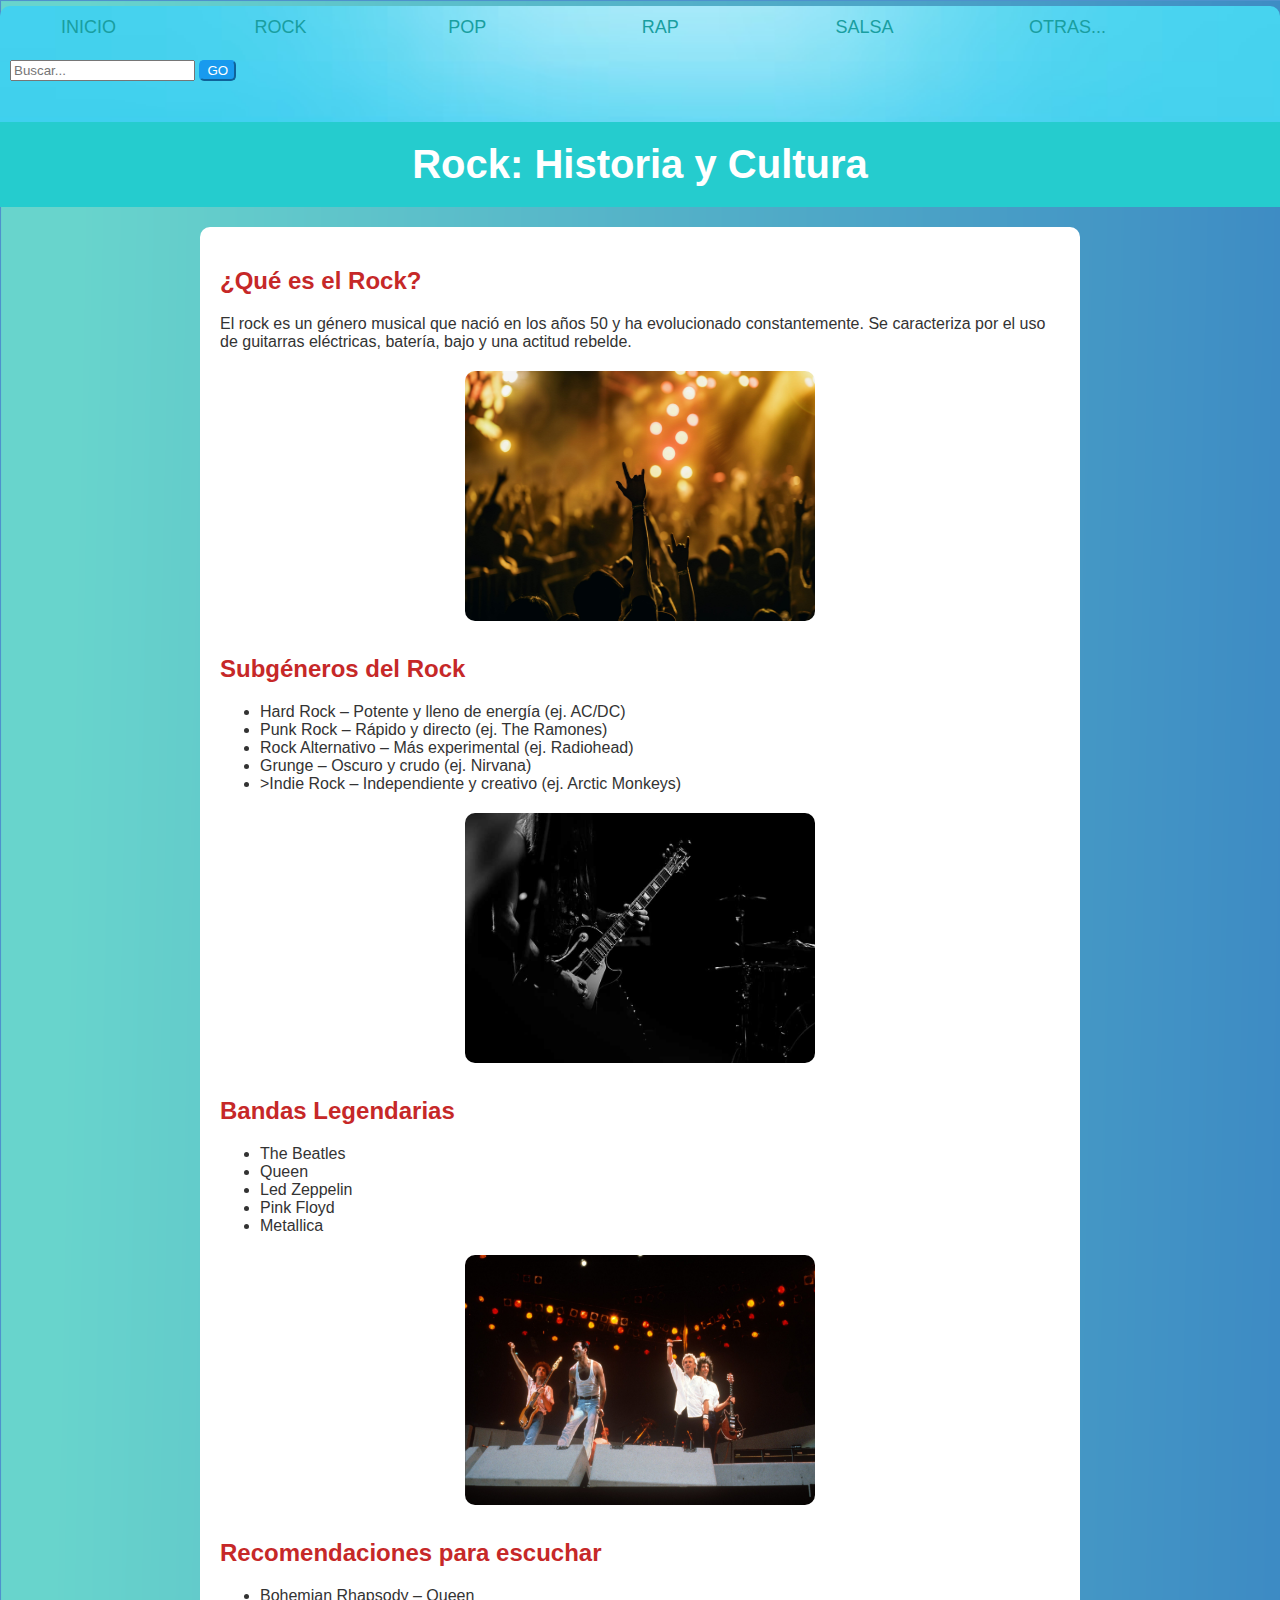
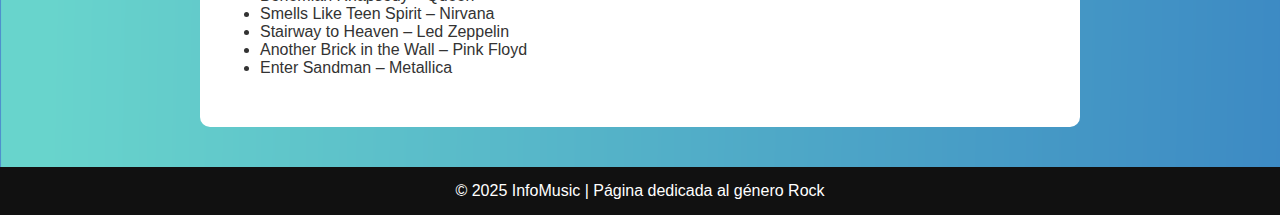
<file: nuevo1.html>
<!DOCTYPE html>
<html lang="es">
<head>
  <meta charset="UTF-8">
  <title>Rock - InfoMusic</title>
  <link rel="stylesheet" href="estilos_pro.css">
  <link rel="icon" href="https://goo.su/weV9GX8" type="logo/png">   
  <style>

  </style>
</head>
<body>

        <nav id="top_menu">
            <ul>
                <li class="lista_menu"><a class="links_menus" href="index.html">INICIO</a></li>
                <li class="lista_menu"><a class="links_menus" href="nuevo1.html">ROCK</a></li>
                <li class="lista_menu"><a class="links_menus" href="nuevo2.html">POP</a></li>
                <li class="lista_menu"><a class="links_menus" href="nuevo3.html">RAP</a></li>
                <li class="lista_menu"><a class="links_menus" href="nuevo4.html">SALSA</a></li>
                <li class="lista_menu"><a class="links_menus" href="nuevo5.html">OTRAS...</a></li>
            </ul>
            <br><br><br>
            <div class="top-buscar">
                <form method="get" id="busquedaform" action="#">
                    <input type="text" value="" name="s" id="s" placeholder="Buscar..."/>
                    <button id="botonGo">GO</button>
                </form>
            </div>
        </nav>

  <header>
    <h1>Rock: Historia y Cultura</h1>
  </header>

  <div id="cont1">
    <section>
      <h2>¿Qué es el Rock?</h2>
      <p>El rock es un género musical que nació en los años 50 y ha evolucionado constantemente. Se caracteriza por el uso de guitarras eléctricas, batería, bajo y una actitud rebelde.</p>
      <div class="imagen">
        <img src="rock.jpg" alt="Concierto de rock" class="img">
      </div>
    </section>

    <section>
      <h2>Subgéneros del Rock</h2>
      <ul>
        <li>Hard Rock – Potente y lleno de energía (ej. AC/DC)</li>
        <li>Punk Rock – Rápido y directo (ej. The Ramones)</li>
        <li>Rock Alternativo – Más experimental (ej. Radiohead)</li>
        <li>Grunge – Oscuro y crudo (ej. Nirvana)</li>
        <li>>Indie Rock – Independiente y creativo (ej. Arctic Monkeys)</li>
      </ul>
      <div class="imagen">
        <img src="guitarras-de-rock.jpg" alt="Guitarra rockera" class="img">
      </div>
    </section>

    <section>
      <h2>Bandas Legendarias</h2>
      <ul>
        <li>The Beatles</li>
        <li>Queen</li>
        <li>Led Zeppelin</li>
        <li>Pink Floyd</li>
        <li>Metallica</li>
      </ul>
      <div class="imagen">
        <img src="queen_vivo.jpg" alt="Queen en vivo" class="img">
      </div>
    </section>

    <section>
      <h2>Recomendaciones para escuchar</h2>
      <ul>
        <li>Bohemian Rhapsody – Queen</li>
        <li>Smells Like Teen Spirit – Nirvana</li>
        <li>Stairway to Heaven – Led Zeppelin</li>
        <li>Another Brick in the Wall – Pink Floyd</li>
        <li>Enter Sandman – Metallica</li>
      </ul>
    </section>
  </div>

  <footer>
    &copy; 2025 InfoMusic | Página dedicada al género Rock
  </footer>

</body>
</html>
</file>
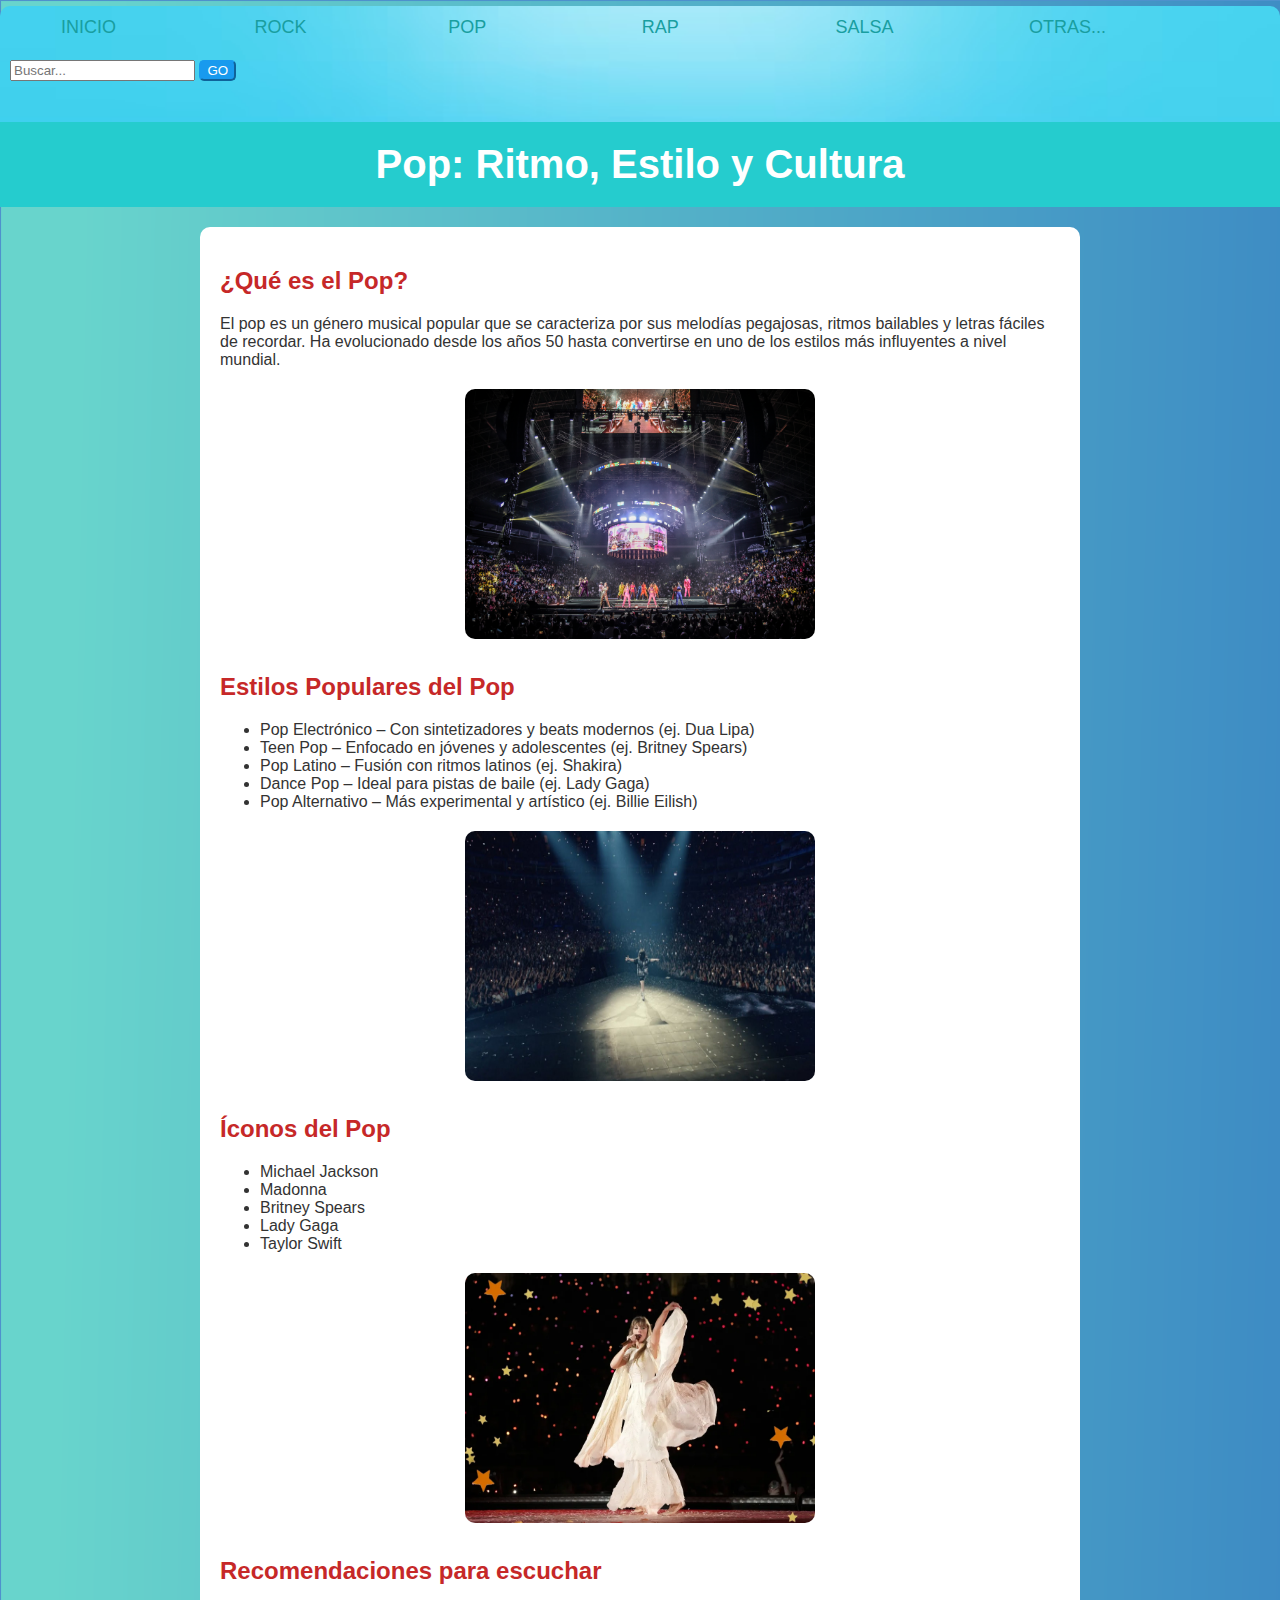
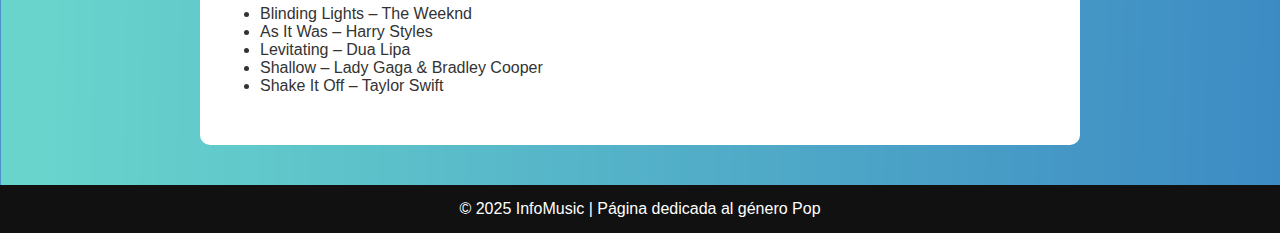
<file: nuevo2.html>
<!DOCTYPE html>
<html lang="es">
<head>
  <meta charset="UTF-8">
  <title>Pop - InfoMusic</title>
  <link rel="stylesheet" href="estilos_pro.css">
  <link rel="icon" href="https://goo.su/weV9GX8" type="logo/png"> 
</head>
<body>

 <nav id="top_menu">
    <ul>
      <li class="lista_menu"><a class="links_menus" href="index.html">INICIO</a></li>
      <li class="lista_menu"><a class="links_menus" href="nuevo1.html">ROCK</a></li>
      <li class="lista_menu"><a class="links_menus" href="nuevo2.html">POP</a></li>
      <li class="lista_menu"><a class="links_menus" href="nuevo3.html">RAP</a></li>
      <li class="lista_menu"><a class="links_menus" href="nuevo4.html">SALSA</a></li>
      <li class="lista_menu"><a class="links_menus" href="nuevo5.html">OTRAS...</a></li>
    </ul>
    <br><br><br>
    <div class="top-buscar">
      <form method="get" id="busquedaform" action="#">
        <input type="text" value="" placeholder="Buscar..."/>
        <button id="botonGo">GO</button>
      </form>
    </div>
  </nav>

  <header>
    <h1>Pop: Ritmo, Estilo y Cultura</h1>
  </header>

  <div id="cont1">
    <section>
      <h2>¿Qué es el Pop?</h2>
      <p>El pop es un género musical popular que se caracteriza por sus melodías pegajosas, ritmos bailables y letras fáciles de recordar. Ha evolucionado desde los años 50 hasta convertirse en uno de los estilos más influyentes a nivel mundial.</p>
      <div class="imagen">
        <img src="pop.jpg" alt="Concierto de pop" class="img">
      </div>
    </section>

    <section>
      <h2>Estilos Populares del Pop</h2>
      <ul>
        <li>Pop Electrónico – Con sintetizadores y beats modernos (ej. Dua Lipa)</li>
        <li>Teen Pop – Enfocado en jóvenes y adolescentes (ej. Britney Spears)</li>
        <li>Pop Latino – Fusión con ritmos latinos (ej. Shakira)</li>
        <li>Dance Pop – Ideal para pistas de baile (ej. Lady Gaga)</li>
        <li>Pop Alternativo – Más experimental y artístico (ej. Billie Eilish)</li>
      </ul>
      <div class="imagen">
        <img src="Eilish.jpg" alt="Cantante pop" class="img">
      </div>
    </section>

    <section>
      <h2>Íconos del Pop</h2>
      <ul>
        <li>Michael Jackson</li>
        <li>Madonna</li>
        <li>Britney Spears</li>
        <li>Lady Gaga</li>
        <li>Taylor Swift</li>
      </ul>
      <div class="imagen">
        <img src="swift.webp" alt="Taylor Swift en concierto" class="img">
      </div>
    </section>

    <section>
      <h2>Recomendaciones para escuchar</h2>
      <ul>
        <li>Blinding Lights – The Weeknd</li>
        <li>As It Was – Harry Styles</li>
        <li>Levitating – Dua Lipa</li>
        <li>Shallow – Lady Gaga & Bradley Cooper</li>
        <li>Shake It Off – Taylor Swift</li>
      </ul>
    </section>
  </div>

  <footer>
    &copy; 2025 InfoMusic | Página dedicada al género Pop
  </footer>
</body>
</html>
</file>
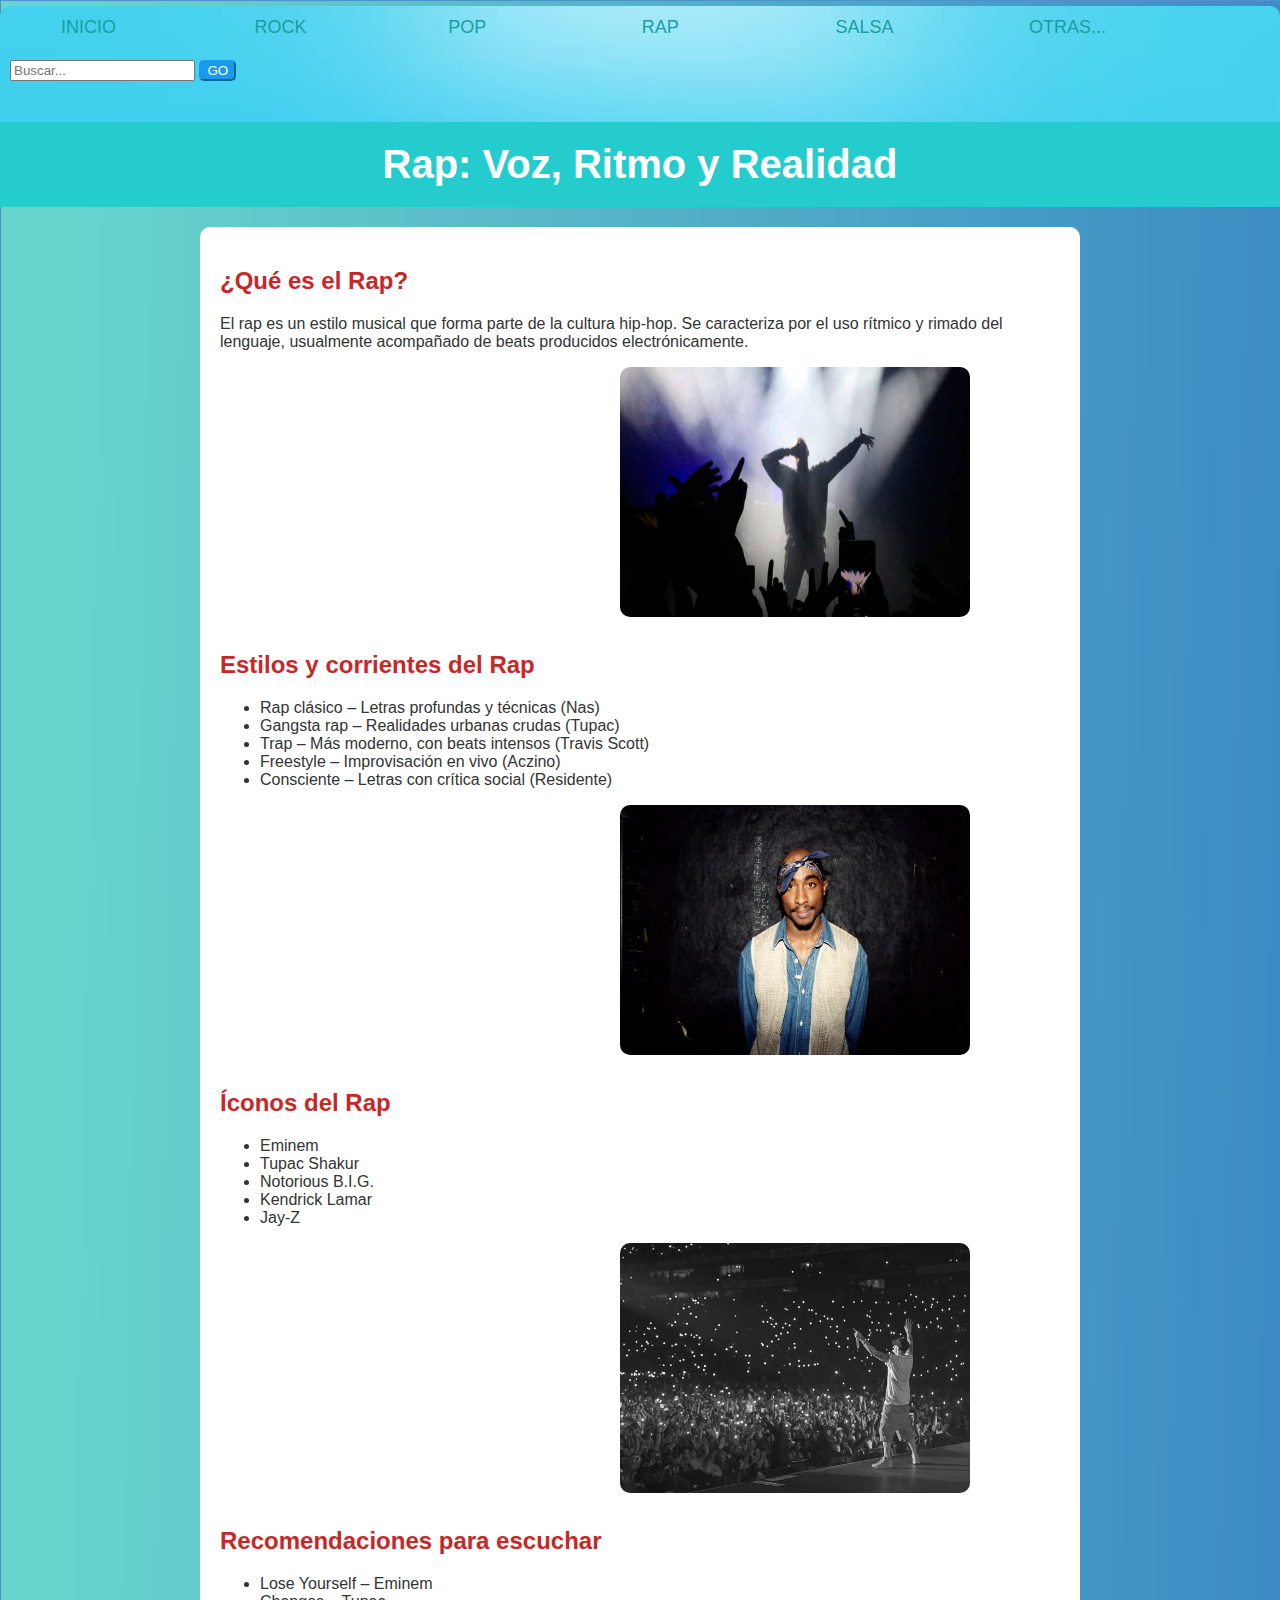
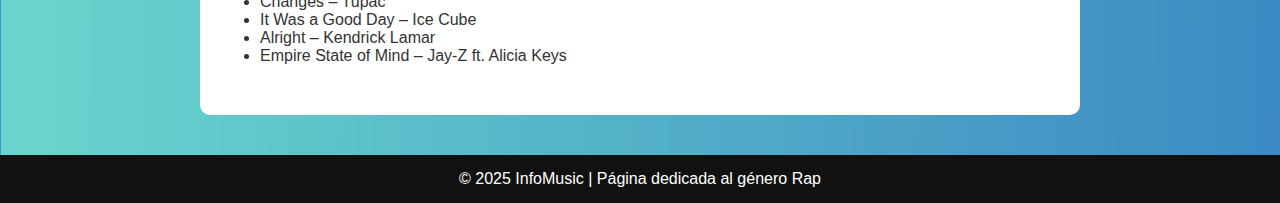
<file: nuevo3.html>
<!DOCTYPE html>
<html lang="es">
<head>
  <meta charset="UTF-8">
  <title>Rap - InfoMusic</title>
  <link rel="stylesheet" href="estilos_pro.css">
  <link rel="icon" href="https://goo.su/weV9GX8" type="logo/png"> 
</head>
<body>

  <nav id="top_menu">
    <ul>
      <li class="lista_menu"><a class="links_menus" href="index.html">INICIO</a></li>
      <li class="lista_menu"><a class="links_menus" href="nuevo1.html">ROCK</a></li>
      <li class="lista_menu"><a class="links_menus" href="nuevo2.html">POP</a></li>
      <li class="lista_menu"><a class="links_menus" href="nuevo3.html">RAP</a></li>
      <li class="lista_menu"><a class="links_menus" href="nuevo4.html">SALSA</a></li>
      <li class="lista_menu"><a class="links_menus" href="nuevo5.html">OTRAS...</a></li>
    </ul>
    <br><br><br>
    <div class="top-buscar">
      <form method="get" id="busquedaform" action="#">
        <input type="text" value="" name="s" id="s" placeholder="Buscar..."/>
        <button id="botonGo">GO</button>
      </form>
    </div>
  </nav>

  <header>
    <h1>Rap: Voz, Ritmo y Realidad</h1>
  </header>

  <div id="cont1">
    <section>
      <h2>¿Qué es el Rap?</h2>
      <p>El rap es un estilo musical que forma parte de la cultura hip-hop. Se caracteriza por el uso rítmico y rimado del lenguaje, usualmente acompañado de beats producidos electrónicamente.</p>
      <div>
        <img class="img1" src="rap.jpg" alt="Rapero en concierto">
      </div>
    </section>

    <section>
      <h2>Estilos y corrientes del Rap</h2>
      <ul>
        <li>Rap clásico – Letras profundas y técnicas (Nas)</li>
        <li>Gangsta rap – Realidades urbanas crudas (Tupac)</li>
        <li>Trap – Más moderno, con beats intensos (Travis Scott)</li>
        <li>Freestyle – Improvisación en vivo (Aczino)</li>
        <li>Consciente – Letras con crítica social (Residente)</li>
      </ul>
      <div>
        <img class="img1" src="tupac.avif" alt="Rapero improvisando">
      </div>
    </section>

    <section>
      <h2>Íconos del Rap</h2>
      <ul>
        <li>Eminem</li>
        <li>Tupac Shakur</li>
        <li>Notorious B.I.G.</li>
        <li>Kendrick Lamar</li>
        <li>Jay-Z</li>
      </ul>
      <div>
        <img class="img1" src="eminem.webp" alt="Eminem en concierto">
      </div>
    </section>

    <section>
      <h2>Recomendaciones para escuchar</h2>
      <ul>
        <li>Lose Yourself – Eminem</li>
        <li>Changes – Tupac</li>
        <li>It Was a Good Day – Ice Cube</li>
        <li>Alright – Kendrick Lamar</li>
        <li>Empire State of Mind – Jay-Z ft. Alicia Keys</li>
      </ul>
    </section>
  </div>

  <footer>
    &copy; 2025 InfoMusic | Página dedicada al género Rap
  </footer>
</body>
</html>
</file>
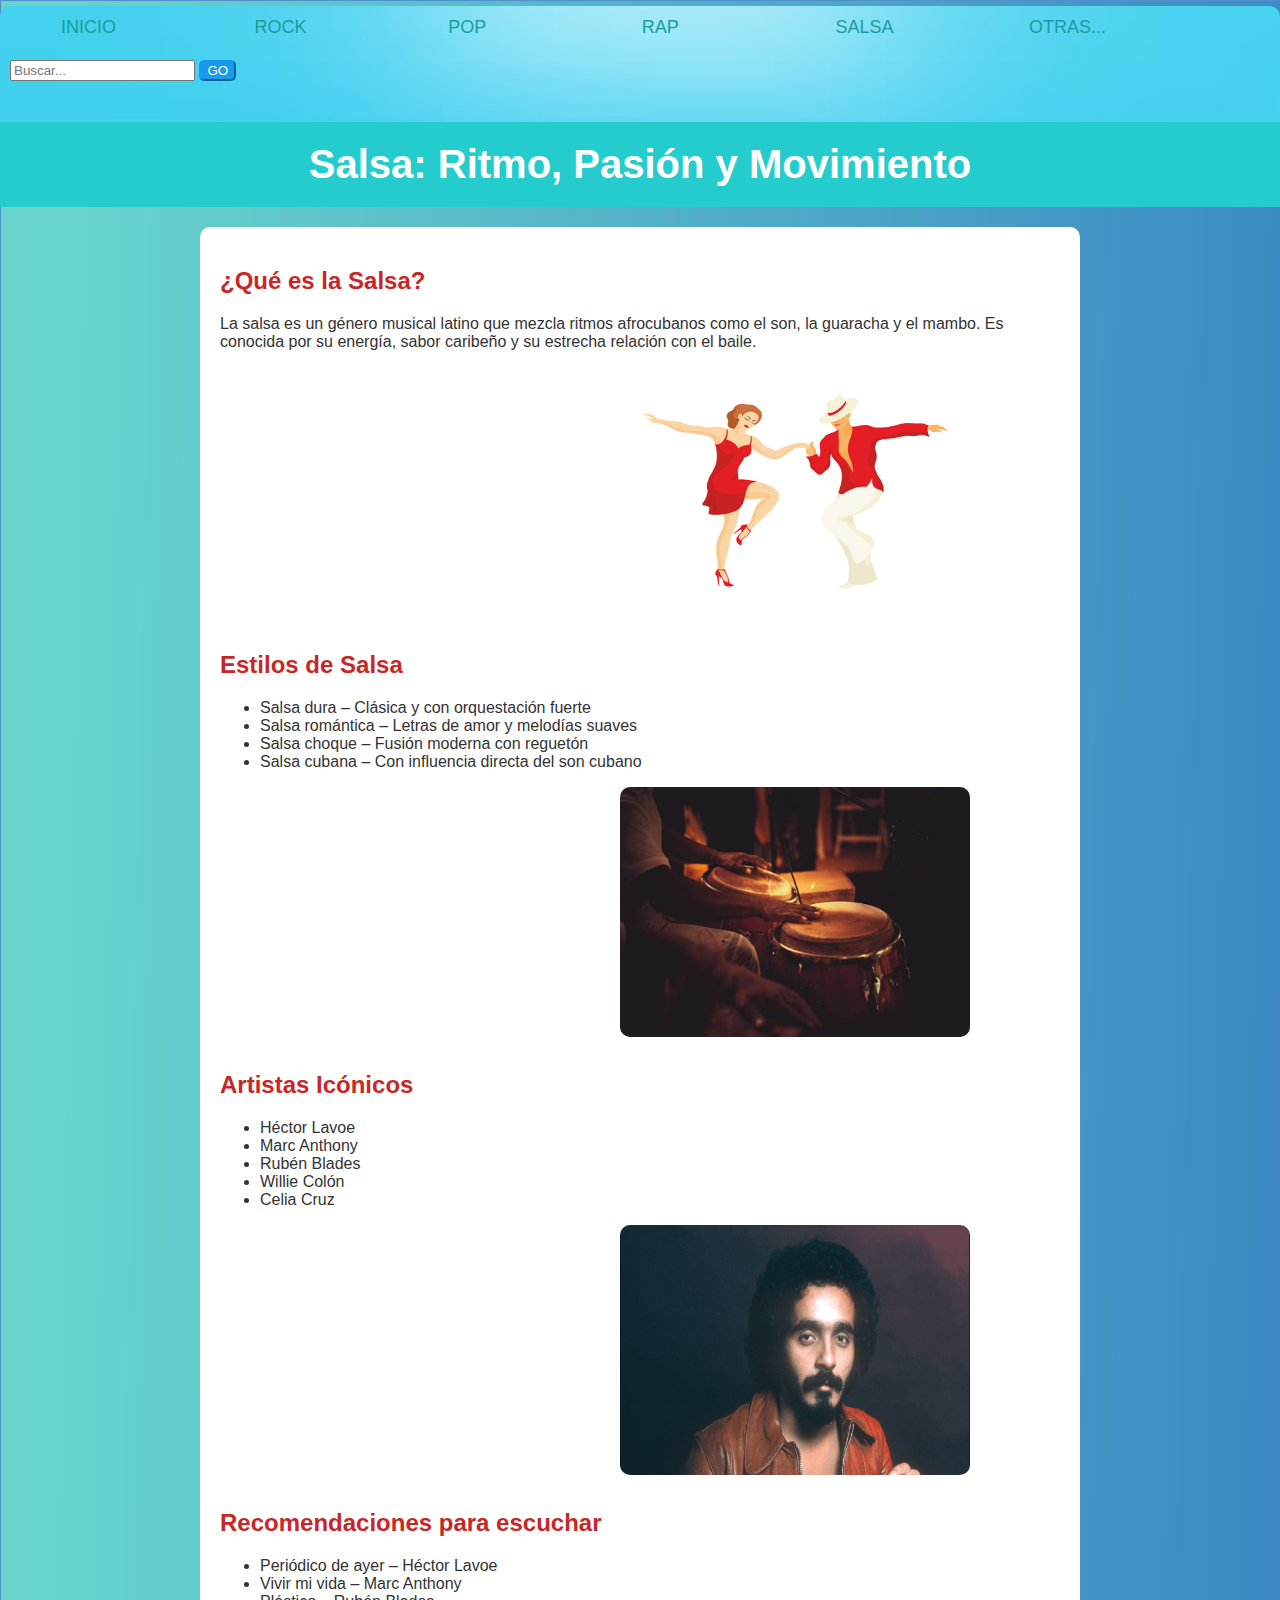
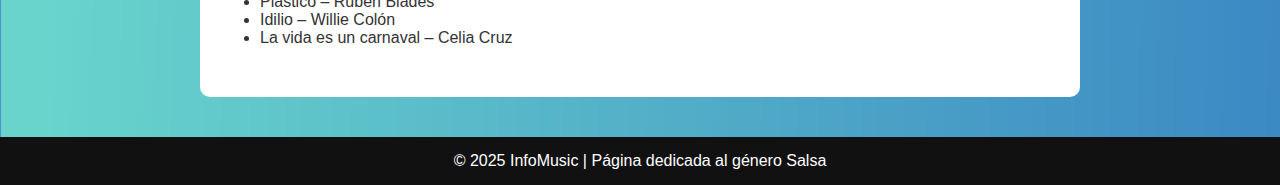
<file: nuevo4.html>
<!DOCTYPE html>
<html lang="es">
<head>
  <meta charset="UTF-8">
  <title>Salsa - InfoMusic</title>
  <link rel="stylesheet" href="estilos_pro.css">
  <link rel="icon" href="https://goo.su/weV9GX8" type="logo/png"> 
</head>
<body>

  <nav id="top_menu">
    <ul>
      <li class="lista_menu"><a class="links_menus" href="index.html">INICIO</a></li>
      <li class="lista_menu"><a class="links_menus" href="nuevo1.html">ROCK</a></li>
      <li class="lista_menu"><a class="links_menus" href="nuevo2.html">POP</a></li>
      <li class="lista_menu"><a class="links_menus" href="nuevo3.html">RAP</a></li>
      <li class="lista_menu"><a class="links_menus" href="nuevo4.html">SALSA</a></li>
      <li class="lista_menu"><a class="links_menus" href="nuevo5.html">OTRAS...</a></li>
    </ul>
    <br><br><br>
    <div class="top-buscar">
      <form method="get" id="busquedaform" action="#">
        <input type="text" name="s" id="s" placeholder="Buscar..."/>
        <button id="botonGo">GO</button>
      </form>
    </div>
  </nav>

  <header>
    <h1>Salsa: Ritmo, Pasión y Movimiento</h1>
  </header>

  <div id="cont1">
    <section>
      <h2>¿Qué es la Salsa?</h2>
      <p>La salsa es un género musical latino que mezcla ritmos afrocubanos como el son, la guaracha y el mambo. Es conocida por su energía, sabor caribeño y su estrecha relación con el baile.</p>
      <div>
        <img class="img1" src="salsa.jpg" alt="Bailando salsa">
      </div>
    </section>

    <section>
      <h2>Estilos de Salsa</h2>
      <ul>
        <li>Salsa dura – Clásica y con orquestación fuerte</li>
        <li>Salsa romántica – Letras de amor y melodías suaves</li>
        <li>Salsa choque – Fusión moderna con reguetón</li>
        <li>Salsa cubana – Con influencia directa del son cubano</li>
      </ul>
      <div>
        <img class="img1" src="ins.jpg" alt="Instrumentos de salsa">
      </div>
    </section>

    <section>
      <h2>Artistas Icónicos</h2>
      <ul>
        <li>Héctor Lavoe</li>
        <li>Marc Anthony</li>
        <li>Rubén Blades</li>
        <li>Willie Colón</li>
        <li>Celia Cruz</li>
      </ul>
      <div>
        <img class="img1" src="Willie.webp" alt="Willie Colón">
      </div>
    </section>

    <section>
      <h2>Recomendaciones para escuchar</h2>
      <ul>
        <li>Periódico de ayer – Héctor Lavoe</li>
        <li>Vivir mi vida – Marc Anthony</li>
        <li>Plástico – Rubén Blades</li>
        <li>Idilio – Willie Colón</li>
        <li>La vida es un carnaval – Celia Cruz</li>
      </ul>
    </section>
  </div>

  <footer>
    &copy; 2025 InfoMusic | Página dedicada al género Salsa
  </footer>
</body>
</html>
</file>
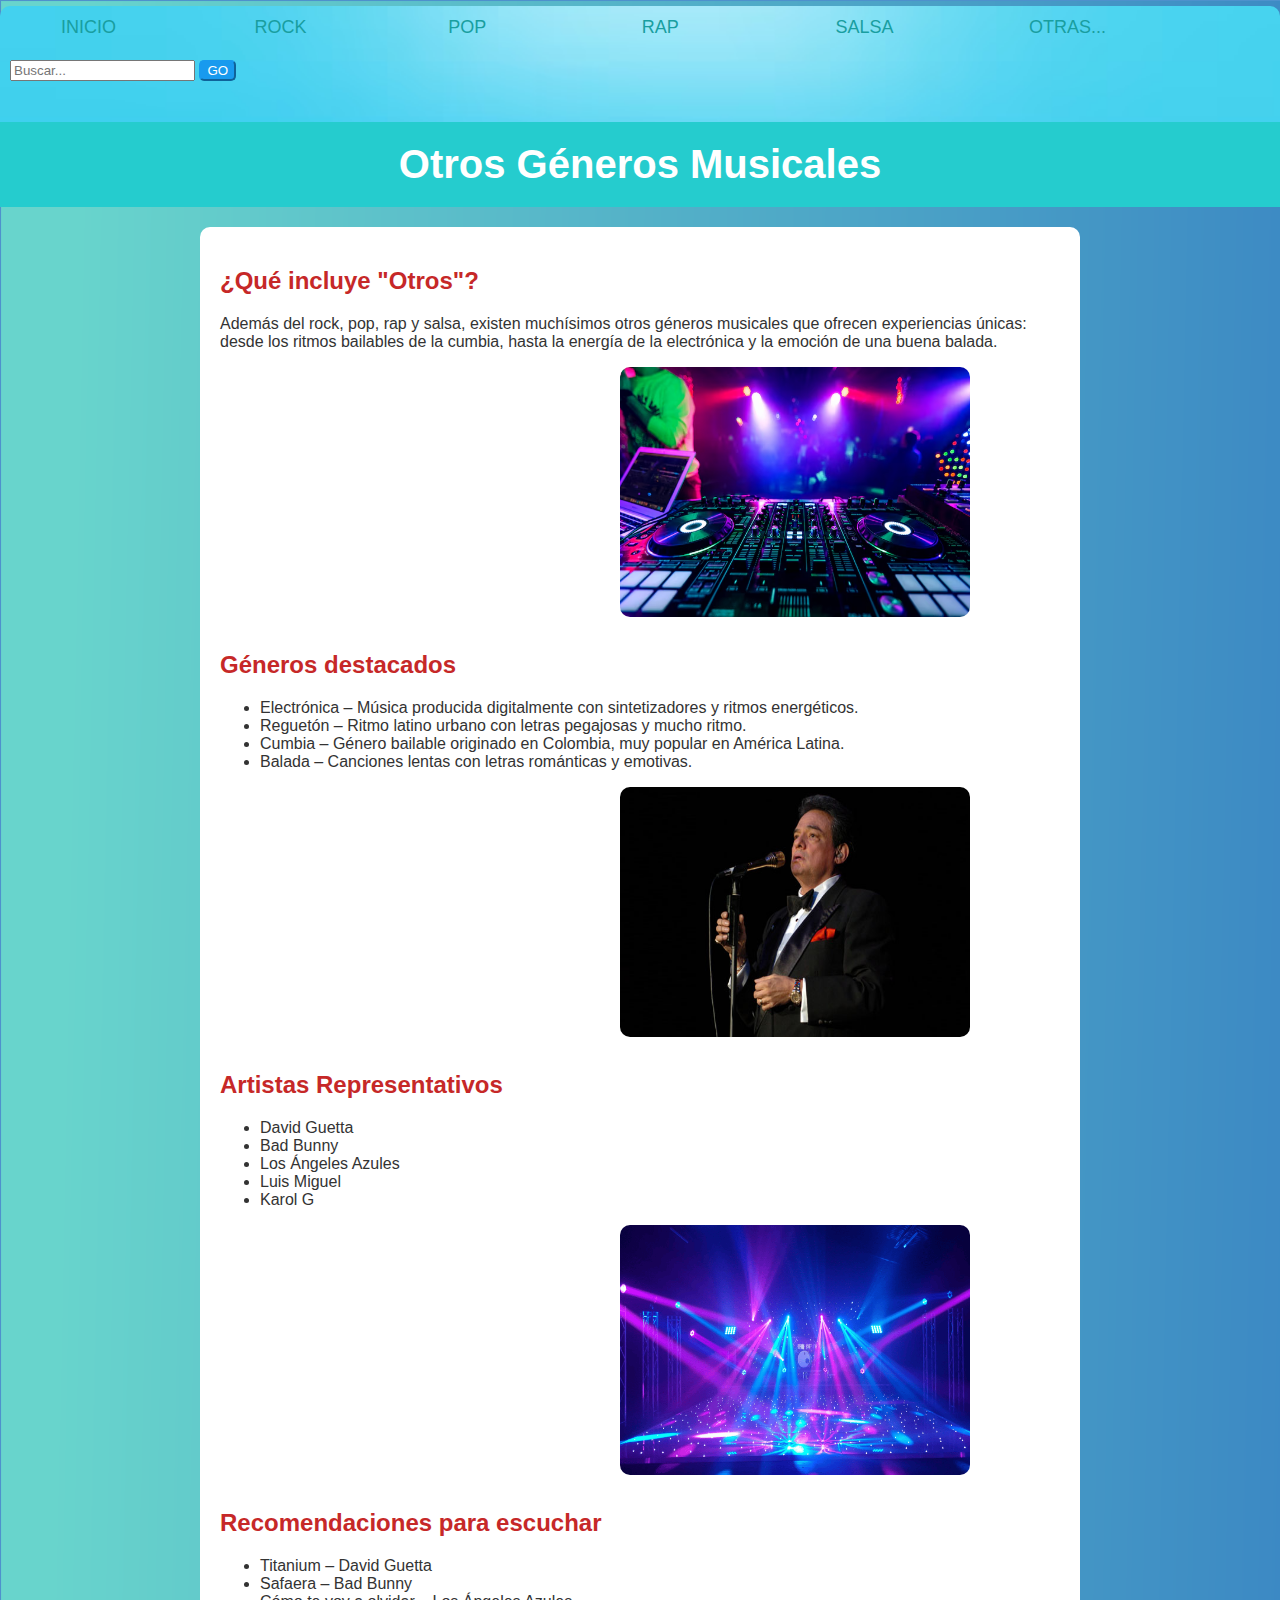
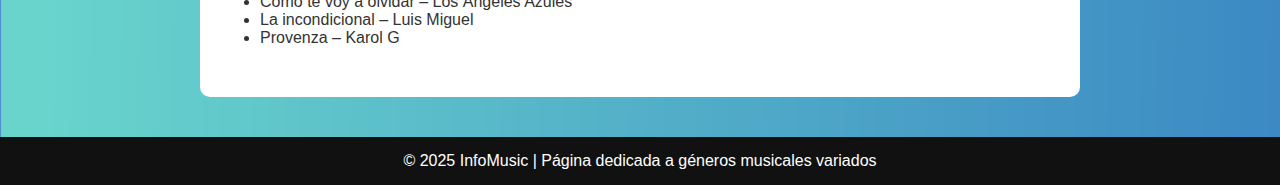
<file: nuevo5.html>
<!DOCTYPE html>
<html lang="es">
<head>
  <meta charset="UTF-8">
  <title>Otros Géneros - InfoMusic</title>
  <link rel="stylesheet" href="estilos_pro.css">
  <link rel="icon" href="https://goo.su/weV9GX8" type="logo/png"> 
</head>
<body>

  <nav id="top_menu">
    <ul>
      <li class="lista_menu"><a class="links_menus" href="index.html">INICIO</a></li>
      <li class="lista_menu"><a class="links_menus" href="nuevo1.html">ROCK</a></li>
      <li class="lista_menu"><a class="links_menus" href="nuevo2.html">POP</a></li>
      <li class="lista_menu"><a class="links_menus" href="nuevo3.html">RAP</a></li>
      <li class="lista_menu"><a class="links_menus" href="nuevo4.html">SALSA</a></li>
      <li class="lista_menu"><a class="links_menus" href="nuevo5.html">OTRAS...</a></li>
    </ul>
    <br><br><br>
    <div class="top-buscar">
      <form method="get" id="busquedaform" action="#">
        <input type="text" name="s" id="s" placeholder="Buscar..."/>
        <button id="botonGo">GO</button>
      </form>
    </div>
  </nav>

  <header>
    <h1>Otros Géneros Musicales</h1>
  </header>

  <div id="cont1">
    <section>
      <h2>¿Qué incluye "Otros"?</h2>
      <p>Además del rock, pop, rap y salsa, existen muchísimos otros géneros musicales que ofrecen experiencias únicas: desde los ritmos bailables de la cumbia, hasta la energía de la electrónica y la emoción de una buena balada.</p>
      <div>
        <img class="img1" src="dj.avif" alt="DJ en concierto">
      </div>
    </section>

    <section>
      <h2>Géneros destacados</h2>
      <ul>
        <li>Electrónica – Música producida digitalmente con sintetizadores y ritmos energéticos.</li>
        <li>Reguetón – Ritmo latino urbano con letras pegajosas y mucho ritmo.</li>
        <li>Cumbia – Género bailable originado en Colombia, muy popular en América Latina.</li>
        <li>Balada – Canciones lentas con letras románticas y emotivas.</li>
      </ul>
      <div>
        <img class="img1" src="JoseJose.jpg" alt="Concierto balada">
      </div>
    </section>

    <section>
      <h2>Artistas Representativos</h2>
      <ul>
        <li>David Guetta</li>
        <li>Bad Bunny</li>
        <li>Los Ángeles Azules</li>
        <li>Luis Miguel</li>
        <li>Karol G</li>
      </ul>
      <div>
        <img class="img1" src="luces.webp" alt="Escenario luces">
      </div>
    </section>

    <section>
      <h2>Recomendaciones para escuchar</h2>
      <ul>
        <li>Titanium – David Guetta</li>
        <li>Safaera – Bad Bunny</li>
        <li>Cómo te voy a olvidar – Los Ángeles Azules</li>
        <li>La incondicional – Luis Miguel</li>
        <li>Provenza – Karol G</li>
      </ul>
    </section>
  </div>

  <footer>
    &copy; 2025 InfoMusic | Página dedicada a géneros musicales variados
  </footer>
</body>
</html>
</file>
<file: estilos_pro.css>
#contenedor {
width: 960px;
/*border: 1px solid green; */
margin: 0px auto; /* centrar el contenedor */
/*background: -moz-linear-gradient(top, #719500 110%, #346500 0%);*/
padding:30px;
background-color:white;
height:1680px;
}

nav{
	margin-bottom: -10px;
	border-top-left-radius: 10px; 
    border-top-right-radius: 10px;
}
nav#top_menu {
/*border: 1px solid #fff; */
height: 126px;
background: #c8c8c8;
padding: 0 20px 0 10px;
background: linear-gradient(top, #c8c8c8 0%,#d0d0d0 50%,#c8c8c8 50%,#d0d0d0 100%);
margin-top: -10px;
background-image: url('fond.avif');
background-size: cover;
}

.lista_menu{
float: left;
list-style-type: none;
width: 16%;
position:relative;
}

nav#top_menu ul li a.links_menus { 
display: block;
margin: 3px;
padding:8px;
font: normal 18px Bauhaus93Regular, arial;
color: #199ea0;
transition:transform 0.3s ease; 
border-radius: 10px;
text-decoration: none; /* Elimina el subrayado de los enlaces */

}
nav#top_menu ul li a.links_menus:hover {
    transform: scale(1.1);
	background-color: #5ee5e7;
}

nav#top-menu.top-buscar {
width: 190px;
float: right;
padding-top: 32px;
}

/* estilos del formulario */

nav#top_menu.top-buscar #busquedaform {
width: 170px;
background: #C0C0C0;
padding: 7px;
/*border: 1px solid #d6d6d5; */
position: relative;
transition: transform 0.3s ease;
}


#busquedaform:hover{
	transform:scale(1.01);
}
/* Texto: Buscar... */

nav#top_menu.top-buscar{
border: none;
background: transparent;
color: white;
}

/* boton Go */

nav#top_menu.top-buscar #botonGo {
width: 40px;
height: 28px;
position: absolute;
right: 2px;
top: 2px;
/*border: solid 1px #afafaf; */
cursor: pointer;
font: bold normal 14px Arial, Helvetica, sans-serif;
color: #6d9110;
background: #eeeeee;
border-radius: 4px;
}

#cabecera { 
/*border: 1px solid; */
margin-top: 10px;
margin-bottom: -10px;
background-image: url('fonside.png');
background-size: cover;	
}

#logo {
height: 112px;
width: 292px;
/*border: 1px solid; */
float:letf;
margin-top: 10px;
margin-left: 10px;
margin-right: 10px;
margin-bottom: 20px;
}

#link_videos{
height: 111px;
width: 228px;
margin: 10px 10px 20px 40px;
}

#video {
width: 422px;
height: 250px;
/*border: 1px solid; */
float: right;
margin-top: 10px;
margin-right: 10px;
margin-bottom: 20px;
margin-left: 10px;
}

#content{
/*border: 1px solid;*/
/*margin: 0.15px;*/
background-image: url('fonside.png');
background-size: cover;	
}

#contenido_principal{
width: 100%;
height: 1170px;
/*border: 1px solid; */

}

#publicidad { 
width: 530px;
height: 320px;
/*border: 1px solid;*/
float: left;
margin-top: 15px;
margin-right: 0px;
margin-bottom: 15px;
margin-left: 40px;
}

#sidebar {
width: 210px;
height: 1000px;
border: 3px solid; 
float: right;
margin-top: 15px;
margin-right: 40px;
margin-bottom: 15px;
margin-left: 0px;
background-color:#0eafaa;
color: #ddfafa;
border-radius:10px;
overflow: auto;
}

#pie { 
width: 100%;
height: 71px;
float: left;
margin:0px;
margin-bottom:60px;
padding: 0px 0px;
clear: both;
border: 1px solid black; 
position: relative;
background: -moz-linear-gradient(top, #719500 0%, #346500 100%);
border-bottom-left-radius: 10px; 
border-bottom-right-radius: 10px;
}


/*Imagenes*/



#logo img {
    width: 200px;
    height:  100px;
}

#video video {
	width: 100%;
    height: 100%;
    object-fit: cover;
	border-radius:8px;
}

#botonGo{
	background-color:#189aee;
	border-radius: 5px;
	border-color: #189aee;
	color: white;
		
}
#botonGo:hover{
background-color: #1966a0;}

#link_videos img{
	width: 310px;
    height: 120px;
	transition: transform 0.3s ease;
}
#link_videos img:hover{
transform: scale(1.1);}


#publi {
	width: 100%;
    height: 100%;
    object-fit: cover; 
}	

#eltext{
	 padding: 20px;
}

#texto{
	border: 2px solid white;
	border-radius:10px;
	background-color:#33ded9;
	padding: 10px;
	margin: 5px;
	color: #034a4a;
	transition: transform 0.3s ease;
}

#texto:hover{
transform: scale(0.9);
}

#top-canciones {
width: 550px;
height: 370px;
/*border: 1px solid;*/
float: left;
margin: 15px 0px 15px 40px;
background-color:#0eafaa;
color: #ddfafa;
border-radius:10px;
}

#top{
padding:5px;
border-radius:10px;
background-color:#33ded9;
color: white;
transition: transform 0.3s ease;
border-top-left-radius: 10px; 
border-top-right-radius: 10px;
border-bottom-left-radius:0px;
border-bottom-right-radius:0px;

}

body{
background-image: url('fonside.png');
background-size: cover;
}

/* En esta parte se hace la animacion de las imagenes*/
.slider {
overflow: hidden; /*este hace que las imagenes no se salgan de su espacio que tiene por determinado y se oculten las demas imagenes*/
width: 530px;
height: 320px;
border-radius:10px;
}

.slider-track {
  border-radius:10px;
	display: flex; /*este hace que se alineen en una sola linea */
  animation: mover 10s linear infinite; /*aplica una animación la animacion pero hay que
  acordarse que el nombre de mover debe coindicir con el keyframes*/
}

img {
 width: 530px;
height: 350px;
}
@keyframes mover {
  to {
    transform: translateX(-1200px); /*aqui ya se hace como tal la animacion y dice que se van a recorrer las 
	                                  imagenes 1200 pixeles a la izquierda*/
  }
} 

#bloque{
	background-color:white;
	height: 30000px;
	width:100%;
}

#actuales-populares {
width: 530px;
height: 37 	0px;
/*border: 1px solid;*/
float: left;
margin: 15px 0px 15px 40px;
background-color:#0eafaa;
color: #ddfafa;
border-radius:10px;
}

#top-canciones img {
width: 120px;
height: 90px;
float: left;
margin-left:180px;
border-radius:5px;
}

#actuales-populares img{
width: 120px;
height: 90px;
float: left;
margin-left:180px;
border-radius:5px;
}

.btn {
	margin-top:10px;
	text-align:center;
    display: block;
    margin-left: 195px; 
    padding: 10px;
    width: fit-content; 
    text-decoration: none; 
	background-color: #078b8d;
	color: white;
	border-radius:5px;
	margin-bottom:20px;
}

.btn:hover {
    background-color: #0ae2e5;
}


/* Rock, Pop, Rap, Salsa, Otras */
    body {
      font-family: 'Roboto', sans-serif;
      margin: 0;
      background-color: #f5f5f5;
      color: #333;
    }
    header {
      text-align: center;
      padding: 20px;
      background-color: #e0e0e0;
	  background-color: #25ccce;
	  color:white;
    }

    header h1 {
      margin: 0;
      font-size: 40px;
    }

    #cont1 {
      overflow: auto;
      margin: 20px 200px;
      padding: 20px;
      background-color: white;
      border-radius: 10px;
    }

    section {
      margin-bottom: 30px;
    }

    section h2 {
      color: #c62828;
    }
    footer {
      text-align: center;
      background-color: #111;
      color: white;
      padding: 15px;
      margin-top: 40px;
    }


    .img {
      border-radius: 10px;
      margin-top: 0px;
	  width: 350px;
	  height: 250px;
    }

    .imagen {
      text-align: center;
      margin: 20px 0;
    }
	    .img1 {
      border-radius: 10px;
      margin-top: 0px;
	  width: 350px;
	  height: 250px;
	  margin-left:400px;
    }
</file>
